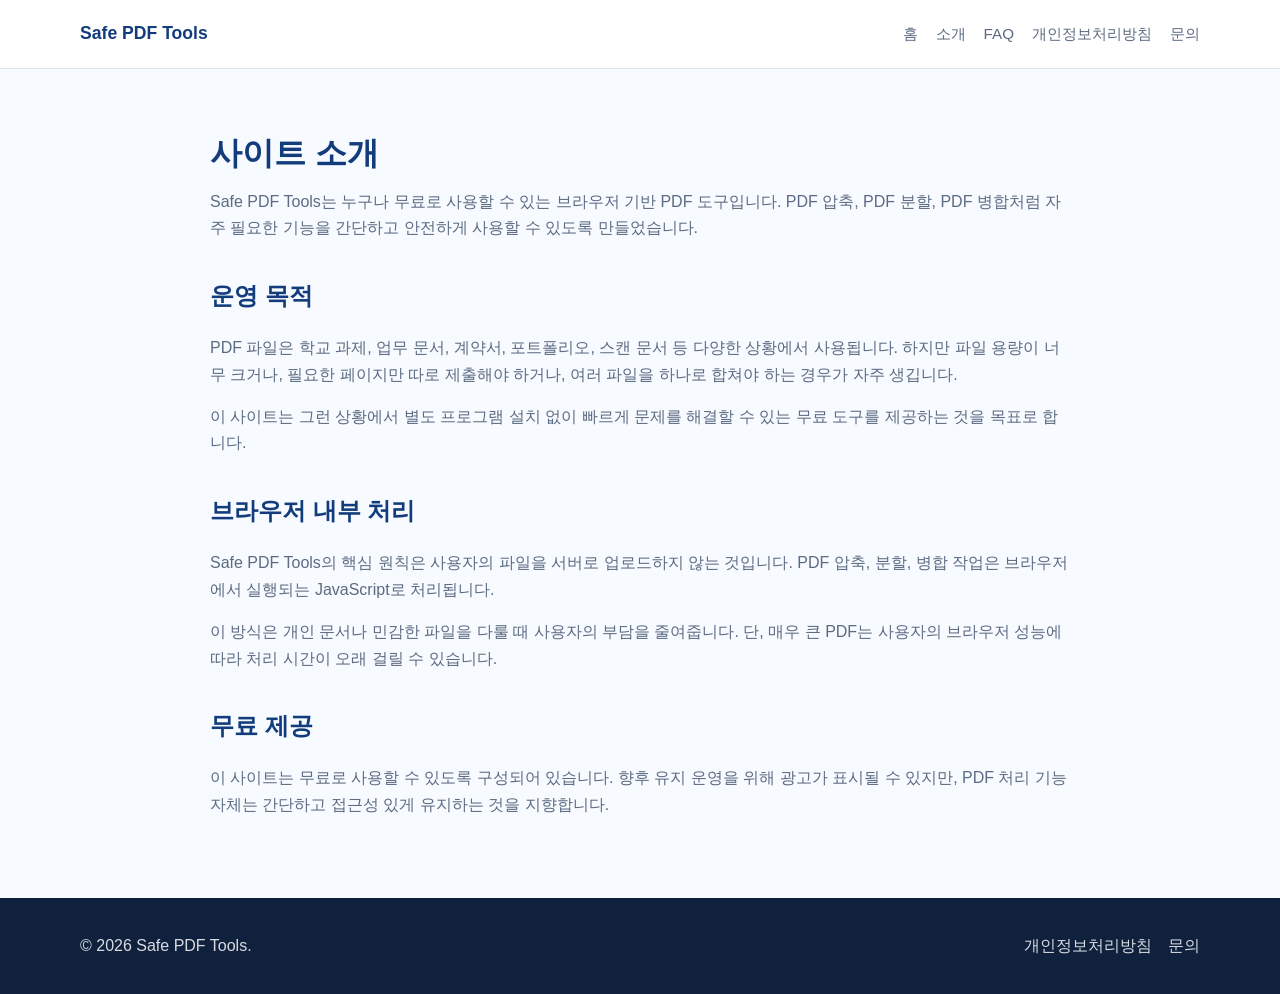
<file: about.html>
<!DOCTYPE html>
<html lang="ko">
<head>
  <meta charset="UTF-8" />
  <meta name="viewport" content="width=device-width, initial-scale=1.0" />
  <meta name="description" content="Safe PDF Tools 사이트 소개입니다." />
  <title>소개 - Safe PDF Tools</title>
  <link rel="stylesheet" href="style.css" />
</head>
<body>
  <header class="site-header">
    <nav class="nav container">
      <a class="logo" href="index.html">Safe PDF Tools</a>
      <div class="nav-links">
        <a href="index.html">홈</a>
        <a href="about.html">소개</a>
        <a href="faq.html">FAQ</a>
        <a href="privacy.html">개인정보처리방침</a>
        <a href="contact.html">문의</a>
      </div>
    </nav>
  </header>

  <main class="container content-page">
    <h1>사이트 소개</h1>
    <p>Safe PDF Tools는 누구나 무료로 사용할 수 있는 브라우저 기반 PDF 도구입니다. PDF 압축, PDF 분할, PDF 병합처럼 자주 필요한 기능을 간단하고 안전하게 사용할 수 있도록 만들었습니다.</p>

    <section>
      <h2>운영 목적</h2>
      <p>PDF 파일은 학교 과제, 업무 문서, 계약서, 포트폴리오, 스캔 문서 등 다양한 상황에서 사용됩니다. 하지만 파일 용량이 너무 크거나, 필요한 페이지만 따로 제출해야 하거나, 여러 파일을 하나로 합쳐야 하는 경우가 자주 생깁니다.</p>
      <p>이 사이트는 그런 상황에서 별도 프로그램 설치 없이 빠르게 문제를 해결할 수 있는 무료 도구를 제공하는 것을 목표로 합니다.</p>
    </section>

    <section>
      <h2>브라우저 내부 처리</h2>
      <p>Safe PDF Tools의 핵심 원칙은 사용자의 파일을 서버로 업로드하지 않는 것입니다. PDF 압축, 분할, 병합 작업은 브라우저에서 실행되는 JavaScript로 처리됩니다.</p>
      <p>이 방식은 개인 문서나 민감한 파일을 다룰 때 사용자의 부담을 줄여줍니다. 단, 매우 큰 PDF는 사용자의 브라우저 성능에 따라 처리 시간이 오래 걸릴 수 있습니다.</p>
    </section>

    <section>
      <h2>무료 제공</h2>
      <p>이 사이트는 무료로 사용할 수 있도록 구성되어 있습니다. 향후 유지 운영을 위해 광고가 표시될 수 있지만, PDF 처리 기능 자체는 간단하고 접근성 있게 유지하는 것을 지향합니다.</p>
    </section>
  </main>

  <footer class="site-footer">
    <div class="container footer-inner">
      <p>&copy; 2026 Safe PDF Tools.</p>
      <div>
        <a href="privacy.html">개인정보처리방침</a>
        <a href="contact.html">문의</a>
      </div>
    </div>
  </footer>
</body>
</html>
</file>
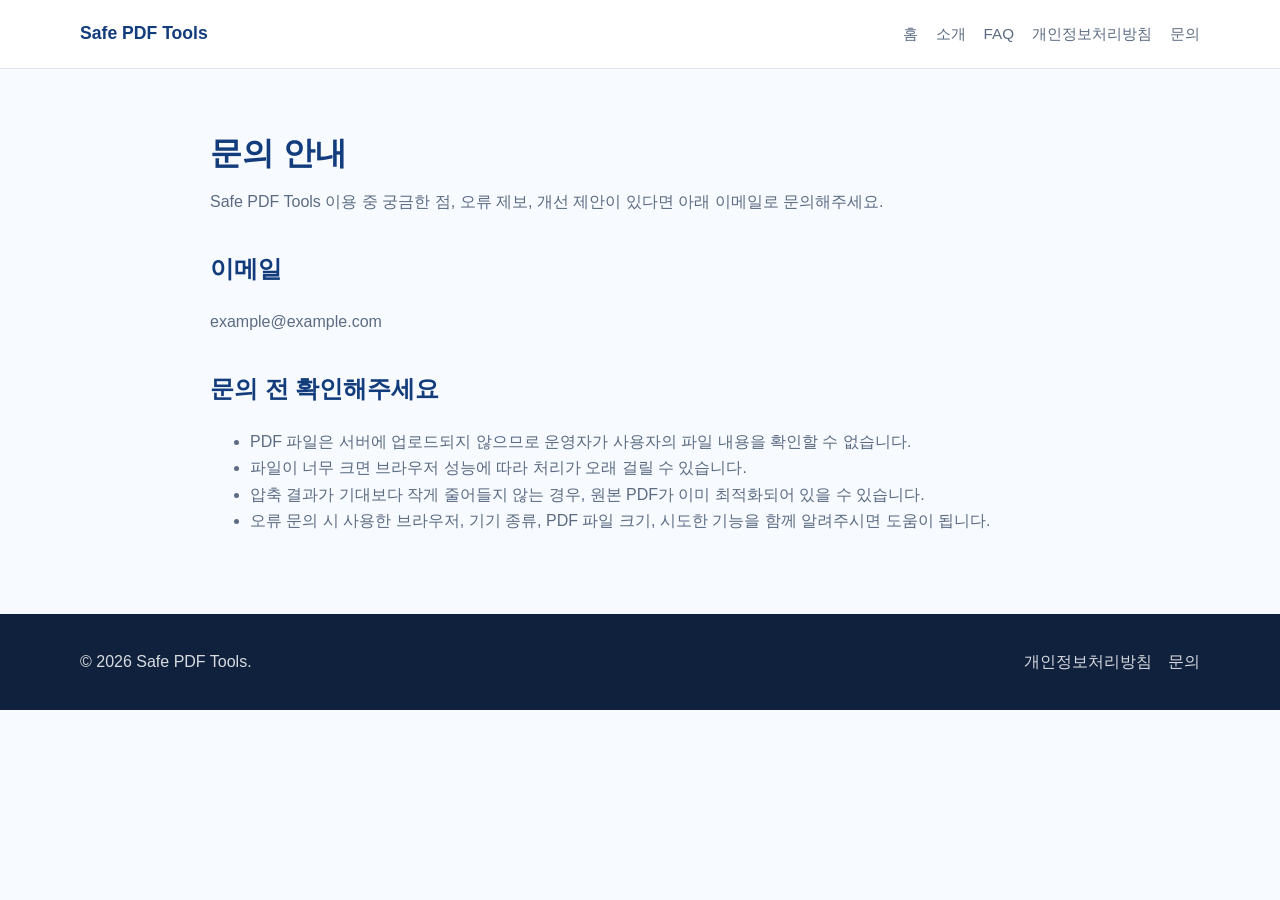
<file: contact.html>
<!DOCTYPE html>
<html lang="ko">
<head>
  <meta charset="UTF-8" />
  <meta name="viewport" content="width=device-width, initial-scale=1.0" />
  <meta name="description" content="Safe PDF Tools 문의 안내 페이지입니다." />
  <title>문의 - Safe PDF Tools</title>
  <link rel="stylesheet" href="style.css" />
</head>
<body>
  <header class="site-header">
    <nav class="nav container">
      <a class="logo" href="index.html">Safe PDF Tools</a>
      <div class="nav-links">
        <a href="index.html">홈</a>
        <a href="about.html">소개</a>
        <a href="faq.html">FAQ</a>
        <a href="privacy.html">개인정보처리방침</a>
        <a href="contact.html">문의</a>
      </div>
    </nav>
  </header>

  <main class="container content-page">
    <h1>문의 안내</h1>
    <p>Safe PDF Tools 이용 중 궁금한 점, 오류 제보, 개선 제안이 있다면 아래 이메일로 문의해주세요.</p>

    <section>
      <h2>이메일</h2>
      <p><a href="mailto:example@example.com">example@example.com</a></p>
    </section>

    <section>
      <h2>문의 전 확인해주세요</h2>
      <ul>
        <li>PDF 파일은 서버에 업로드되지 않으므로 운영자가 사용자의 파일 내용을 확인할 수 없습니다.</li>
        <li>파일이 너무 크면 브라우저 성능에 따라 처리가 오래 걸릴 수 있습니다.</li>
        <li>압축 결과가 기대보다 작게 줄어들지 않는 경우, 원본 PDF가 이미 최적화되어 있을 수 있습니다.</li>
        <li>오류 문의 시 사용한 브라우저, 기기 종류, PDF 파일 크기, 시도한 기능을 함께 알려주시면 도움이 됩니다.</li>
      </ul>
    </section>
  </main>

  <footer class="site-footer">
    <div class="container footer-inner">
      <p>&copy; 2026 Safe PDF Tools.</p>
      <div>
        <a href="privacy.html">개인정보처리방침</a>
        <a href="contact.html">문의</a>
      </div>
    </div>
  </footer>
</body>
</html>
</file>
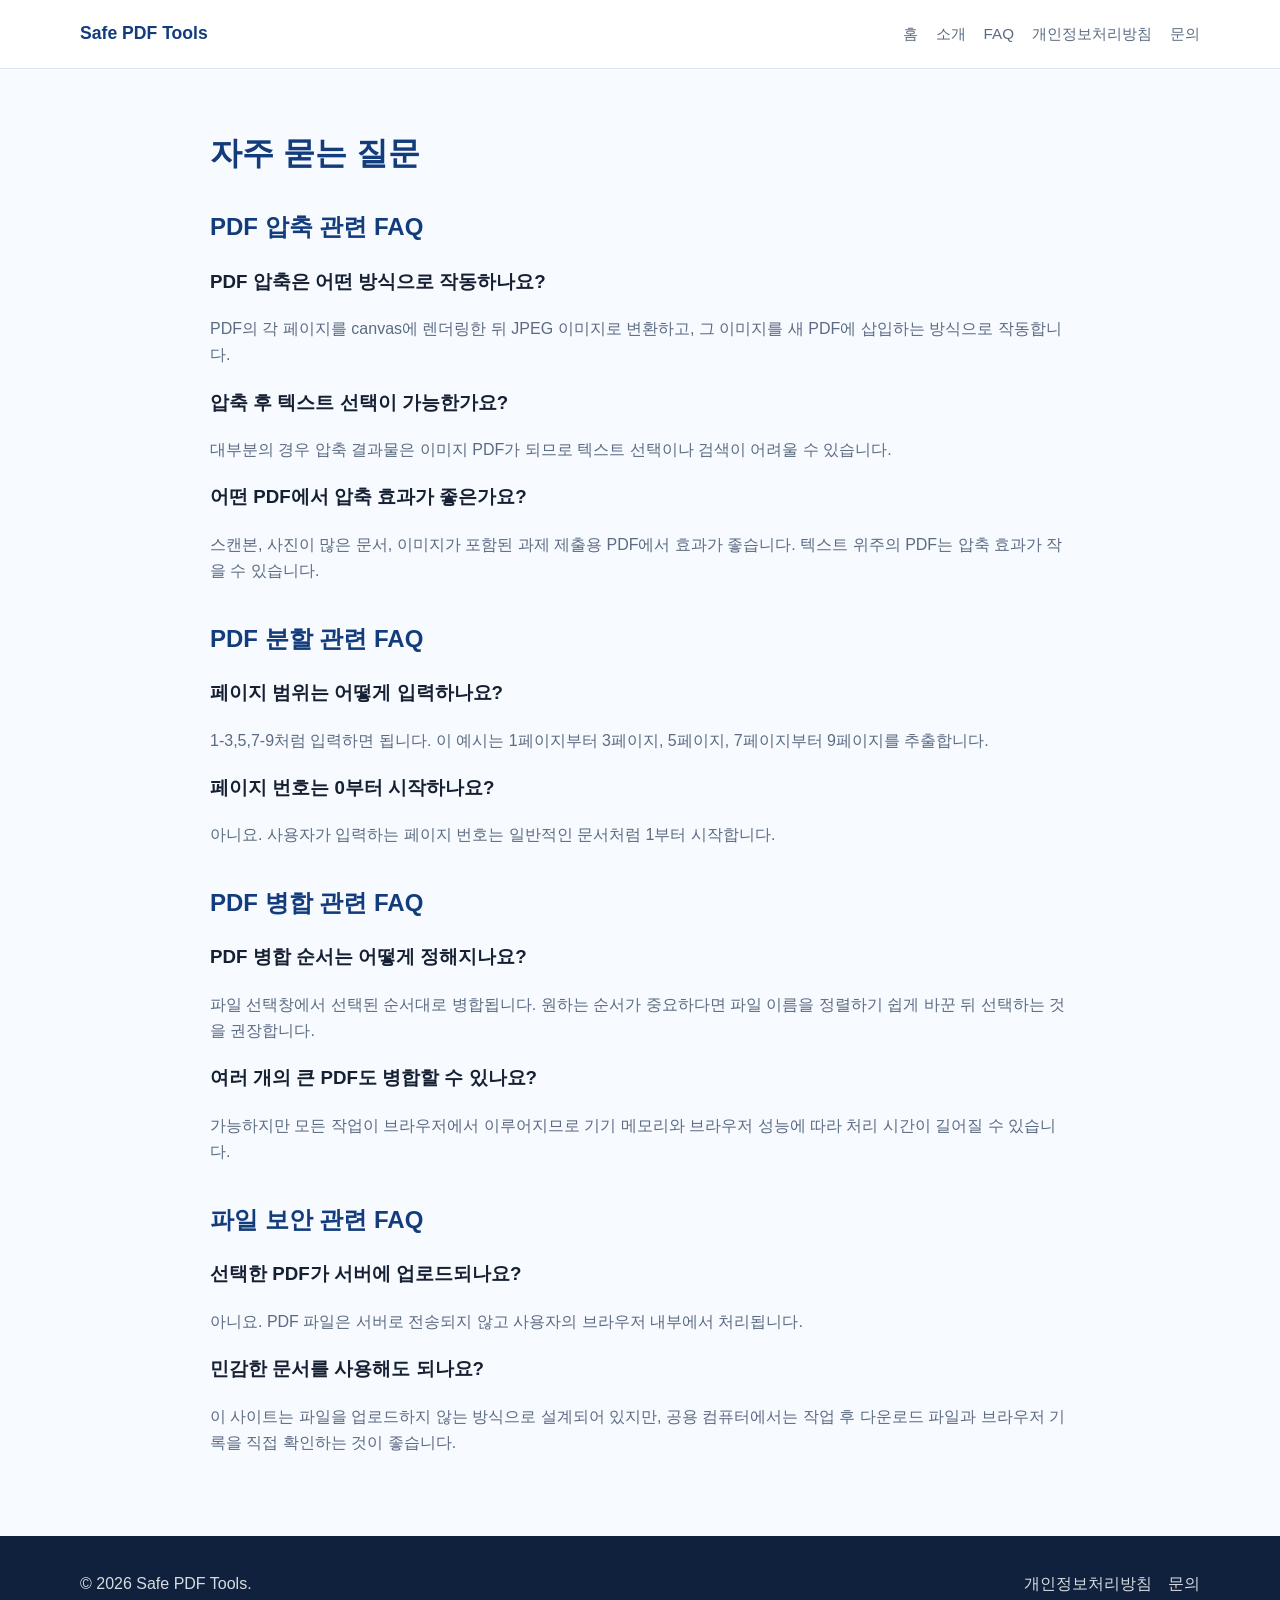
<file: faq.html>
<!DOCTYPE html>
<html lang="ko">
<head>
  <meta charset="UTF-8" />
  <meta name="viewport" content="width=device-width, initial-scale=1.0" />
  <meta name="description" content="PDF 압축, 분할, 병합, 파일 보안 관련 자주 묻는 질문입니다." />
  <title>FAQ - Safe PDF Tools</title>
  <link rel="stylesheet" href="style.css" />
</head>
<body>
  <header class="site-header">
    <nav class="nav container">
      <a class="logo" href="index.html">Safe PDF Tools</a>
      <div class="nav-links">
        <a href="index.html">홈</a>
        <a href="about.html">소개</a>
        <a href="faq.html">FAQ</a>
        <a href="privacy.html">개인정보처리방침</a>
        <a href="contact.html">문의</a>
      </div>
    </nav>
  </header>

  <main class="container content-page">
    <h1>자주 묻는 질문</h1>

    <section>
      <h2>PDF 압축 관련 FAQ</h2>
      <h3>PDF 압축은 어떤 방식으로 작동하나요?</h3>
      <p>PDF의 각 페이지를 canvas에 렌더링한 뒤 JPEG 이미지로 변환하고, 그 이미지를 새 PDF에 삽입하는 방식으로 작동합니다.</p>

      <h3>압축 후 텍스트 선택이 가능한가요?</h3>
      <p>대부분의 경우 압축 결과물은 이미지 PDF가 되므로 텍스트 선택이나 검색이 어려울 수 있습니다.</p>

      <h3>어떤 PDF에서 압축 효과가 좋은가요?</h3>
      <p>스캔본, 사진이 많은 문서, 이미지가 포함된 과제 제출용 PDF에서 효과가 좋습니다. 텍스트 위주의 PDF는 압축 효과가 작을 수 있습니다.</p>
    </section>

    <section>
      <h2>PDF 분할 관련 FAQ</h2>
      <h3>페이지 범위는 어떻게 입력하나요?</h3>
      <p>1-3,5,7-9처럼 입력하면 됩니다. 이 예시는 1페이지부터 3페이지, 5페이지, 7페이지부터 9페이지를 추출합니다.</p>

      <h3>페이지 번호는 0부터 시작하나요?</h3>
      <p>아니요. 사용자가 입력하는 페이지 번호는 일반적인 문서처럼 1부터 시작합니다.</p>
    </section>

    <section>
      <h2>PDF 병합 관련 FAQ</h2>
      <h3>PDF 병합 순서는 어떻게 정해지나요?</h3>
      <p>파일 선택창에서 선택된 순서대로 병합됩니다. 원하는 순서가 중요하다면 파일 이름을 정렬하기 쉽게 바꾼 뒤 선택하는 것을 권장합니다.</p>

      <h3>여러 개의 큰 PDF도 병합할 수 있나요?</h3>
      <p>가능하지만 모든 작업이 브라우저에서 이루어지므로 기기 메모리와 브라우저 성능에 따라 처리 시간이 길어질 수 있습니다.</p>
    </section>

    <section>
      <h2>파일 보안 관련 FAQ</h2>
      <h3>선택한 PDF가 서버에 업로드되나요?</h3>
      <p>아니요. PDF 파일은 서버로 전송되지 않고 사용자의 브라우저 내부에서 처리됩니다.</p>

      <h3>민감한 문서를 사용해도 되나요?</h3>
      <p>이 사이트는 파일을 업로드하지 않는 방식으로 설계되어 있지만, 공용 컴퓨터에서는 작업 후 다운로드 파일과 브라우저 기록을 직접 확인하는 것이 좋습니다.</p>
    </section>
  </main>

  <footer class="site-footer">
    <div class="container footer-inner">
      <p>&copy; 2026 Safe PDF Tools.</p>
      <div>
        <a href="privacy.html">개인정보처리방침</a>
        <a href="contact.html">문의</a>
      </div>
    </div>
  </footer>
</body>
</html>
</file>
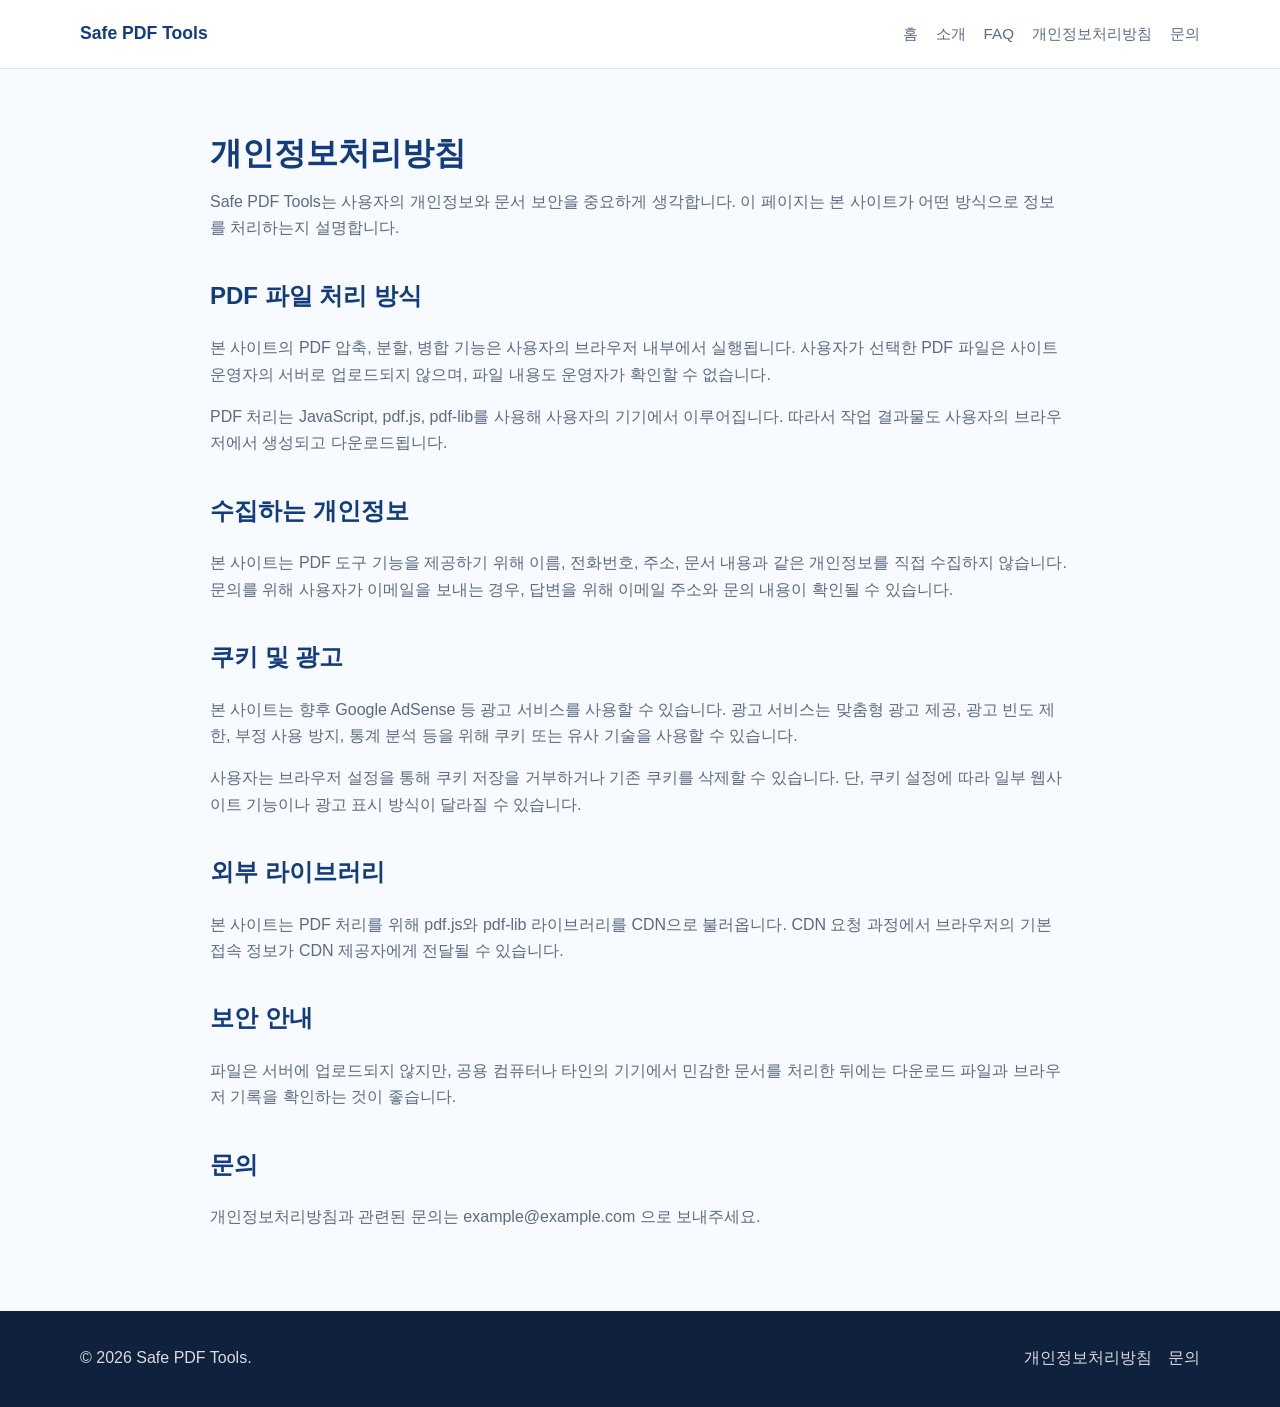
<file: privacy.html>
<!DOCTYPE html>
<html lang="ko">
<head>
  <meta charset="UTF-8" />
  <meta name="viewport" content="width=device-width, initial-scale=1.0" />
  <meta name="description" content="Safe PDF Tools 개인정보처리방침입니다." />
  <title>개인정보처리방침 - Safe PDF Tools</title>
  <link rel="stylesheet" href="style.css" />
</head>
<body>
  <header class="site-header">
    <nav class="nav container">
      <a class="logo" href="index.html">Safe PDF Tools</a>
      <div class="nav-links">
        <a href="index.html">홈</a>
        <a href="about.html">소개</a>
        <a href="faq.html">FAQ</a>
        <a href="privacy.html">개인정보처리방침</a>
        <a href="contact.html">문의</a>
      </div>
    </nav>
  </header>

  <main class="container content-page">
    <h1>개인정보처리방침</h1>
    <p>Safe PDF Tools는 사용자의 개인정보와 문서 보안을 중요하게 생각합니다. 이 페이지는 본 사이트가 어떤 방식으로 정보를 처리하는지 설명합니다.</p>

    <section>
      <h2>PDF 파일 처리 방식</h2>
      <p>본 사이트의 PDF 압축, 분할, 병합 기능은 사용자의 브라우저 내부에서 실행됩니다. 사용자가 선택한 PDF 파일은 사이트 운영자의 서버로 업로드되지 않으며, 파일 내용도 운영자가 확인할 수 없습니다.</p>
      <p>PDF 처리는 JavaScript, pdf.js, pdf-lib를 사용해 사용자의 기기에서 이루어집니다. 따라서 작업 결과물도 사용자의 브라우저에서 생성되고 다운로드됩니다.</p>
    </section>

    <section>
      <h2>수집하는 개인정보</h2>
      <p>본 사이트는 PDF 도구 기능을 제공하기 위해 이름, 전화번호, 주소, 문서 내용과 같은 개인정보를 직접 수집하지 않습니다. 문의를 위해 사용자가 이메일을 보내는 경우, 답변을 위해 이메일 주소와 문의 내용이 확인될 수 있습니다.</p>
    </section>

    <section>
      <h2>쿠키 및 광고</h2>
      <p>본 사이트는 향후 Google AdSense 등 광고 서비스를 사용할 수 있습니다. 광고 서비스는 맞춤형 광고 제공, 광고 빈도 제한, 부정 사용 방지, 통계 분석 등을 위해 쿠키 또는 유사 기술을 사용할 수 있습니다.</p>
      <p>사용자는 브라우저 설정을 통해 쿠키 저장을 거부하거나 기존 쿠키를 삭제할 수 있습니다. 단, 쿠키 설정에 따라 일부 웹사이트 기능이나 광고 표시 방식이 달라질 수 있습니다.</p>
    </section>

    <section>
      <h2>외부 라이브러리</h2>
      <p>본 사이트는 PDF 처리를 위해 pdf.js와 pdf-lib 라이브러리를 CDN으로 불러옵니다. CDN 요청 과정에서 브라우저의 기본 접속 정보가 CDN 제공자에게 전달될 수 있습니다.</p>
    </section>

    <section>
      <h2>보안 안내</h2>
      <p>파일은 서버에 업로드되지 않지만, 공용 컴퓨터나 타인의 기기에서 민감한 문서를 처리한 뒤에는 다운로드 파일과 브라우저 기록을 확인하는 것이 좋습니다.</p>
    </section>

    <section>
      <h2>문의</h2>
      <p>개인정보처리방침과 관련된 문의는 example@example.com 으로 보내주세요.</p>
    </section>
  </main>

  <footer class="site-footer">
    <div class="container footer-inner">
      <p>&copy; 2026 Safe PDF Tools.</p>
      <div>
        <a href="privacy.html">개인정보처리방침</a>
        <a href="contact.html">문의</a>
      </div>
    </div>
  </footer>
</body>
</html>
</file>
<file: style.css>
:root {
  --blue-900: #123c7c;
  --blue-700: #1d5fd1;
  --blue-600: #2563eb;
  --blue-100: #eaf2ff;
  --ink: #162033;
  --muted: #5c6b82;
  --line: #dbe4f0;
  --bg: #f7faff;
  --white: #ffffff;
  --green: #0f8f5f;
  --red: #c0392b;
  --shadow: 0 16px 38px rgba(22, 32, 51, 0.11);
}

* {
  box-sizing: border-box;
}

body {
  margin: 0;
  font-family: Arial, "Noto Sans KR", sans-serif;
  color: var(--ink);
  background: var(--bg);
  line-height: 1.65;
}

a {
  color: inherit;
  text-decoration: none;
}

.container {
  width: min(1120px, calc(100% - 32px));
  margin: 0 auto;
}

.site-header {
  position: sticky;
  top: 0;
  z-index: 20;
  background: rgba(255, 255, 255, 0.94);
  border-bottom: 1px solid var(--line);
  backdrop-filter: blur(12px);
}

.nav {
  min-height: 68px;
  display: flex;
  align-items: center;
  justify-content: space-between;
  gap: 24px;
}

.logo {
  font-weight: 800;
  color: var(--blue-900);
  font-size: 1.1rem;
}

.nav-links {
  display: flex;
  align-items: center;
  gap: 18px;
  font-size: 0.95rem;
  color: var(--muted);
}

.nav-links a:hover {
  color: var(--blue-700);
}

.hero {
  background:
    linear-gradient(135deg, rgba(18, 60, 124, 0.95), rgba(37, 99, 235, 0.86)),
    url("https://images.unsplash.com/photo-1450101499163-c8848c66ca85?auto=format&fit=crop&w=1800&q=80");
  background-size: cover;
  background-position: center;
  color: var(--white);
}

.hero-inner {
  min-height: 560px;
  display: grid;
  grid-template-columns: minmax(0, 1.3fr) 360px;
  align-items: center;
  gap: 56px;
  padding: 64px 0;
}

.eyebrow {
  margin: 0 0 10px;
  color: #78d4ff;
  font-weight: 700;
  letter-spacing: 0;
}

.hero h1 {
  margin: 0;
  font-size: clamp(2.25rem, 5vw, 4rem);
  line-height: 1.15;
  letter-spacing: 0;
}

.hero-text {
  margin: 22px 0 0;
  max-width: 680px;
  font-size: 1.2rem;
  color: rgba(255, 255, 255, 0.88);
}

.hero-actions {
  display: flex;
  flex-wrap: wrap;
  gap: 12px;
  margin-top: 30px;
}

.hero-panel {
  display: grid;
  gap: 14px;
}

.hero-panel div {
  padding: 20px;
  border: 1px solid rgba(255, 255, 255, 0.3);
  background: rgba(255, 255, 255, 0.13);
  border-radius: 8px;
}

.hero-panel strong {
  display: block;
  font-size: 1.8rem;
}

.hero-panel span {
  color: rgba(255, 255, 255, 0.86);
}

.section {
  padding: 72px 0;
}

.section-heading {
  max-width: 760px;
  margin-bottom: 28px;
}

.section-heading h2,
.content-page h1,
.content-grid h2 {
  margin: 0 0 12px;
  color: var(--blue-900);
  line-height: 1.25;
}

.section-heading p {
  color: var(--muted);
}

.tool-grid {
  display: grid;
  grid-template-columns: repeat(3, 1fr);
  gap: 22px;
}

.tool-card {
  background: var(--white);
  border: 1px solid var(--line);
  border-radius: 8px;
  padding: 24px;
  box-shadow: var(--shadow);
}

.tool-card h3 {
  margin: 0 0 8px;
  color: var(--blue-900);
  font-size: 1.35rem;
}

.tool-card p {
  color: var(--muted);
}

.field-label,
.radio-group legend {
  display: block;
  margin: 16px 0 8px;
  font-weight: 700;
  color: var(--ink);
}

input[type="file"],
input[type="text"] {
  width: 100%;
  border: 1px solid var(--line);
  border-radius: 8px;
  background: #fbfdff;
  padding: 12px;
  font-size: 1rem;
}

input[type="file"] {
  cursor: pointer;
}

.radio-group {
  margin: 16px 0;
  padding: 14px;
  border: 1px solid var(--line);
  border-radius: 8px;
  background: #fbfdff;
}

.radio-group label {
  display: block;
  margin: 8px 0;
  color: var(--muted);
}

.btn {
  display: inline-flex;
  min-height: 46px;
  align-items: center;
  justify-content: center;
  border: 0;
  border-radius: 8px;
  padding: 0 18px;
  font-weight: 800;
  cursor: pointer;
  transition: transform 0.15s ease, box-shadow 0.15s ease, background 0.15s ease;
}

.btn:hover {
  transform: translateY(-1px);
}

.btn.primary {
  background: var(--blue-600);
  color: var(--white);
  box-shadow: 0 12px 24px rgba(37, 99, 235, 0.25);
}

.btn.secondary {
  background: rgba(255, 255, 255, 0.16);
  color: var(--white);
  border: 1px solid rgba(255, 255, 255, 0.35);
}

.btn.download {
  background: var(--green);
  color: var(--white);
  margin-top: 10px;
}

.btn.full {
  width: 100%;
  margin-top: 10px;
}

.status {
  min-height: 28px;
  margin: 12px 0 0;
  font-weight: 700;
}

.status.success {
  color: var(--green);
}

.status.error {
  color: var(--red);
}

.result-box {
  margin-top: 14px;
  padding: 16px;
  border: 1px solid var(--line);
  border-radius: 8px;
  background: var(--blue-100);
}

.result-box p {
  margin: 6px 0;
}

.notice,
.page-count {
  font-size: 0.93rem;
}

.file-list {
  margin: 14px 0;
  padding-left: 20px;
  color: var(--muted);
}

.band {
  background: var(--white);
  border-top: 1px solid var(--line);
  border-bottom: 1px solid var(--line);
}

.content-grid {
  display: grid;
  grid-template-columns: repeat(2, 1fr);
  gap: 34px 44px;
}

.content-grid article,
.content-page {
  min-width: 0;
}

.content-page {
  padding: 64px 0;
  max-width: 860px;
}

.content-page p,
.content-page li {
  color: var(--muted);
}

.content-page section {
  margin-top: 34px;
}

.content-page h2 {
  margin-top: 0;
  color: var(--blue-900);
}

.site-footer {
  background: #10213e;
  color: rgba(255, 255, 255, 0.84);
}

.footer-inner {
  min-height: 96px;
  display: flex;
  align-items: center;
  justify-content: space-between;
  gap: 18px;
}

.footer-inner div {
  display: flex;
  gap: 16px;
}

.is-hidden {
  display: none !important;
}

@media (max-width: 900px) {
  .hero-inner,
  .tool-grid,
  .content-grid {
    grid-template-columns: 1fr;
  }

  .hero-inner {
    gap: 32px;
  }

  .nav {
    align-items: flex-start;
    flex-direction: column;
    padding: 16px 0;
  }

  .nav-links {
    flex-wrap: wrap;
    gap: 10px 16px;
  }
}

@media (max-width: 560px) {
  .container {
    width: min(100% - 24px, 1120px);
  }

  .hero-inner {
    min-height: 520px;
    padding: 44px 0;
  }

  .hero-actions {
    flex-direction: column;
  }

  .btn {
    width: 100%;
  }

  .section {
    padding: 52px 0;
  }

  .tool-card {
    padding: 20px;
  }

  .footer-inner {
    flex-direction: column;
    align-items: flex-start;
    padding: 24px 0;
  }
}
</file>
